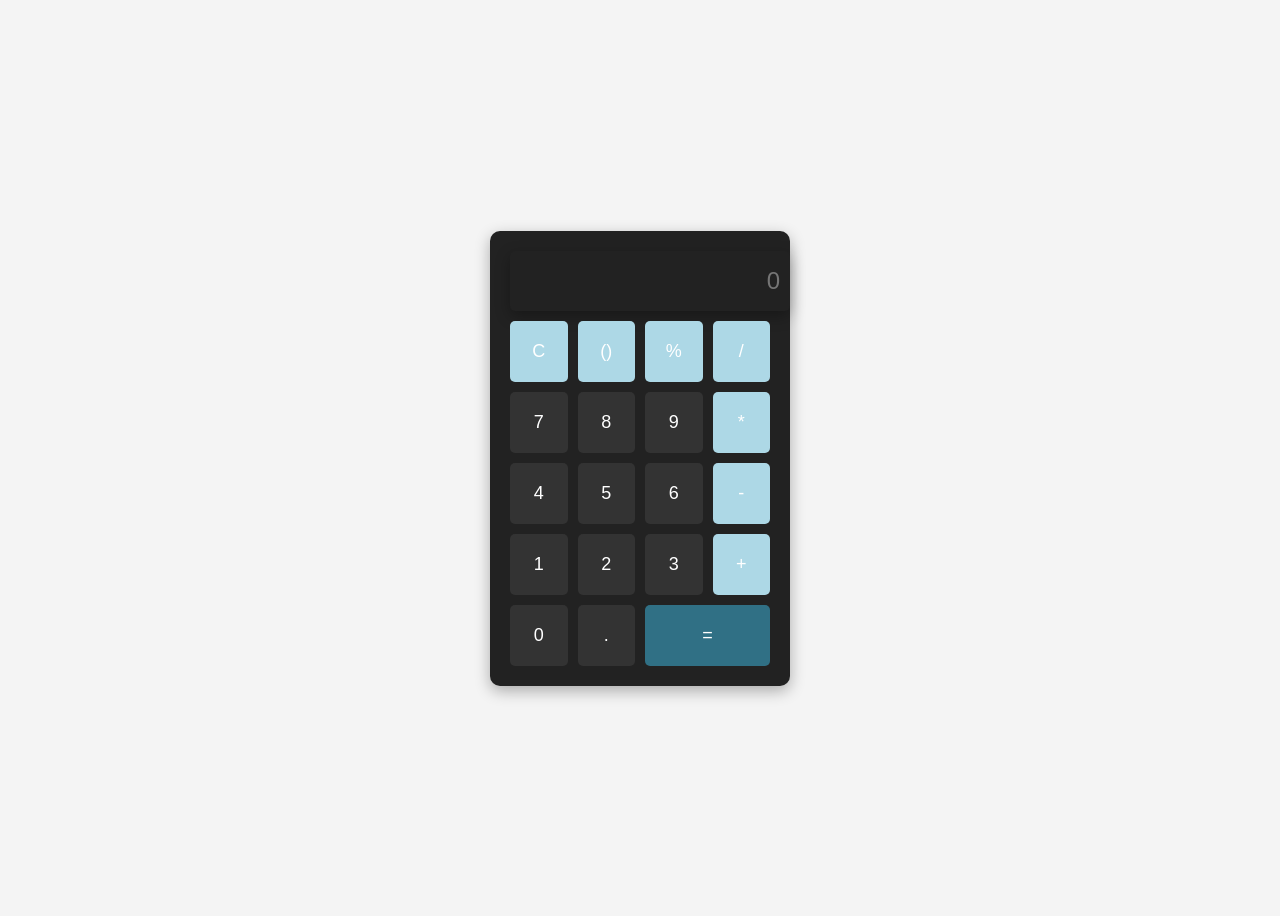
<file: index.html>
<!DOCTYPE html>
<html lang="en">
<head>
  <meta charset="UTF-8">
  <meta name="viewport" content="width=device-width, initial-scale=1.0">
  <title>Simple Calculator</title>
  <link rel="stylesheet" href="style.css">
</head>
<body>
    <div class="calculator">
    <input type="text" class="calculator display" placeholder="0" disabled>
    <div class="buttons">
      <button class="btn operator clear" data-value="C">C</button>
      <button class="btn operator">()</button>
      <button class="btn operator" data-value="%">%</button>
      <button class="btn operator" data-value="/">/</button>
      <button class="btn" data-value="7">7</button>
      <button class="btn" data-value="8">8</button>
      <button class="btn" data-value="9">9</button>

      <button class="btn operator" data-value="*">*</button>
      <button class="btn" data-value="4">4</button>
      <button class="btn" data-value="5">5</button>
      <button class="btn" data-value="6">6</button>

      <button class="btn operator" data-value="-">-</button>
      <button class="btn" data-value="1">1</button>
      <button class="btn" data-value="2">2</button>
      <button class="btn" data-value="3">3</button>

      <button class="btn operator" data-value="+">+</button>
      <button class="btn" data-value="0">0</button>
      <button class="btn" data-value=".">.</button>
      <button class="btn equal" data-value="=">=</button>
    </div>

  <script src="script.js"></script>
</body>
</html>
</file>
<file: style.css>
body {
  display: flex;
  justify-content: center;
  align-items: center;
  height: 100vh;
  background-color: #f4f4f4;
  font-family: Arial, sans-serif;
}

.calculator {
  background-color: #222;
  padding: 20px;
  border-radius: 10px;
  width: 260px;
  box-shadow: 0 5px 15px rgba(0,0,0,0.3);
}

.display {
  color: white;
  width: 100%;
  height: 50px;
  font-size: 24px;
  text-align: right;
  margin-bottom: 10px;
  border: none;
  padding: 5px 10px;
  border-radius: 5px;
}

.buttons {
  display: grid;
  grid-template-columns: repeat(4, 1fr);
  gap: 10px;
}

.btn {
  padding: 20px;
  font-size: 18px;
  border: none;
  border-radius: 5px;
  background-color: #333;
  color: #fff;
  cursor: pointer;
  transition: background 0.2s;
}

.btn:hover {
  background-color: #555;
}

.operator {
  background-color: lightblue;
}

.operator:hover {
  background-color: rgb(192, 202, 206);
}

.equal {
  grid-column: span 2;
  background-color: rgb(48, 112, 133);
}

.equal:hover {
  background-color: #339cff;
}
</file>
<file: practice.css>
body {
  display: flex;
  justify-content: center;
  align-items: center;
  height: 100vh;
  background-color: #f4f4f4;
  font-family: Arial, sans-serif;
}

.calculator {
  background-color: #222;
  padding: 20px;
  border-radius: 10px;
  width: 260px;
  box-shadow: 0 5px 15px rgba(0,0,0,0.3);
}

.display {
  color: white;
  width: 100%;
  height: 50px;
  font-size: 24px;
  text-align: right;
  margin-bottom: 10px;
  border: none;
  padding: 5px 10px;
  border-radius: 5px;
}

.buttons {
  display: grid;
  grid-template-columns: repeat(4, 1fr);
  gap: 10px;
}

.btn {
  padding: 20px;
  font-size: 18px;
  border: none;
  border-radius: 5px;
  background-color: #333;
  color: #fff;
  cursor: pointer;
  transition: background 0.2s;
}

.btn:hover {
  background-color: #555;
}

.operator {
  background-color: lightblue;
}

.operator:hover {
  background-color: rgb(192, 202, 206);
}

.equal {
  grid-column: span 2;
  background-color: rgb(48, 112, 133);
}

.equal:hover {
  background-color: #339cff;
}
</file>
